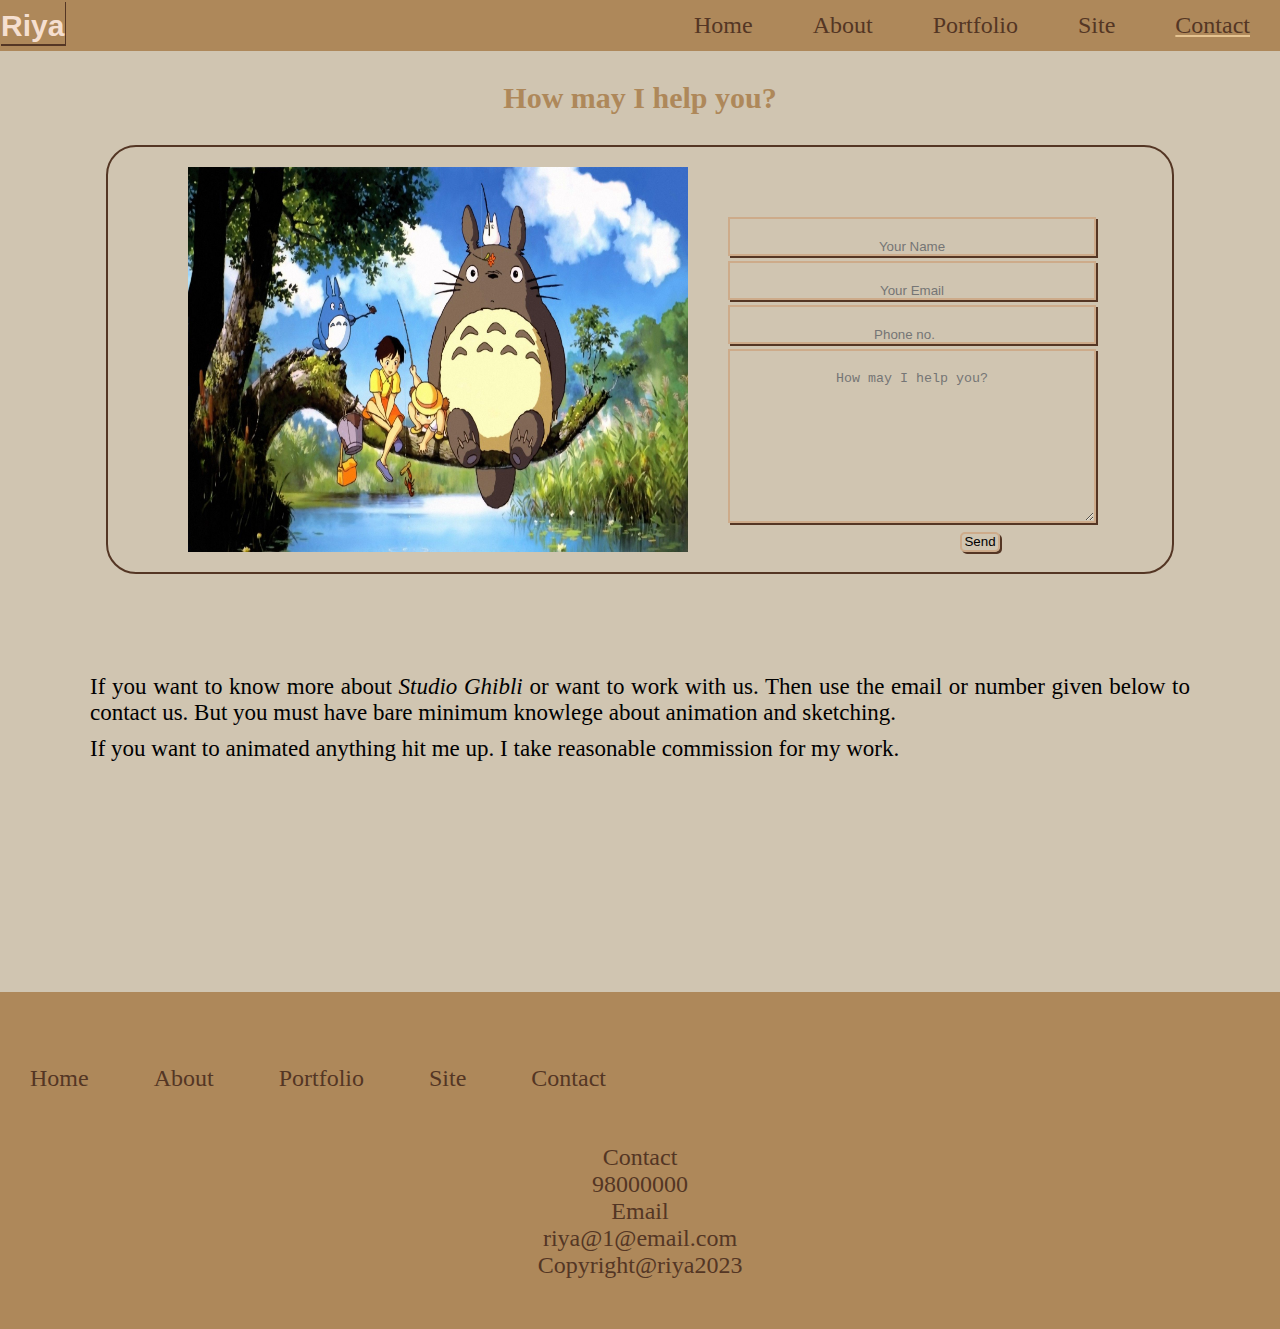
<file: contact.html>
<!DOCTYPE html>
<html>
    <head>
        <title>Contact|</title>
        <link rel="stylesheet" href="css/contact.css">
        <meta charset="UTF-8">
        <meta name="viewport" content="width=device-width, initial-scale=1.0">
        <!-- linking -->
    </head>
    <body>
      <div>
        <div>
          <input type="checkbox" id="toggle">
          <nav>
              <h3 class="logo">Riya</h3>
              <!-- to create logo -->
              <label class="navbar-toggler" for="toggle">
                  <span class="bar"></span>
                  <span class="bar"></span>
                  <span class="bar"></span>
              </label>
              <!-- for menu bar -->
              <ul class="nav-list">
                  <li class="nav-item"><a class="nav-link"  href="home.html">Home</a></li>
                  <li class="nav-item"><a class="nav-link" href="work.html">About</a></li>
                  <li class="nav-item"><a class="nav-link" href="portfolio.html">Portfolio</a></li>
                  <li class="nav-item"><a class="nav-link" href="site.html">Site</a></li>
                  <li class="nav-item"><a class="nav-link active" href="contact.html">Contact</a></li>
              </ul>
      
          </nav>
      </div>
               <div>
                 <h5 class="hi"> How may I help you? </h5>
             </div>
             <!-- helping format -->
                  <div class="box">
                        <img src="images/mnt.jpg" alt="characters">
                          <form>
                            <!-- form for contact -->
                            <input type="text" id="name" placeholder="Your Name" required>
                            <input type="email" id="email" placeholder="Your Email" required>
                            <input type="number" id="number" placeholder="Phone no." required>
                            <textarea id="message" rows="10" placeholder="How may I help you?"></textarea>
                            <button type="submit">Send</button>
                            </form>
                     </div>
                     <div class="msg">
                      <p>
                        If you want to know more about <i>Studio Ghibli</i> or want to work with us. Then use the email or number given below to contact us. But you must have bare minimum knowlege about animation and sketching. </p><p>If you want to animated anything hit me up. I take reasonable commission for my work. 
                      
                      </p>
                     </div>
                     <div class="end">
                      <a class="top" href="home.html">Home</a>
                      <a class="top" href="work.html">About</a>
                      <a class="top" href="portfolio.html">Portfolio</a>
                      <a class="top" href="site.html">Site</a>
                      <a class="top" href="contact.html">Contact</a>
                      <div class="allb">
                      <p class="bottom"> Contact</p>
                      <p class="bottom"> 98000000</p>
                      <p class="bottom"> Email</p>
                      <p class="bottom"> riya@1@email.com</p>
                      <p class="bottom"> Copyright@riya2023</p>
                      </div>
  
                  </div>
      </div>
    </body>
</html>
</file>
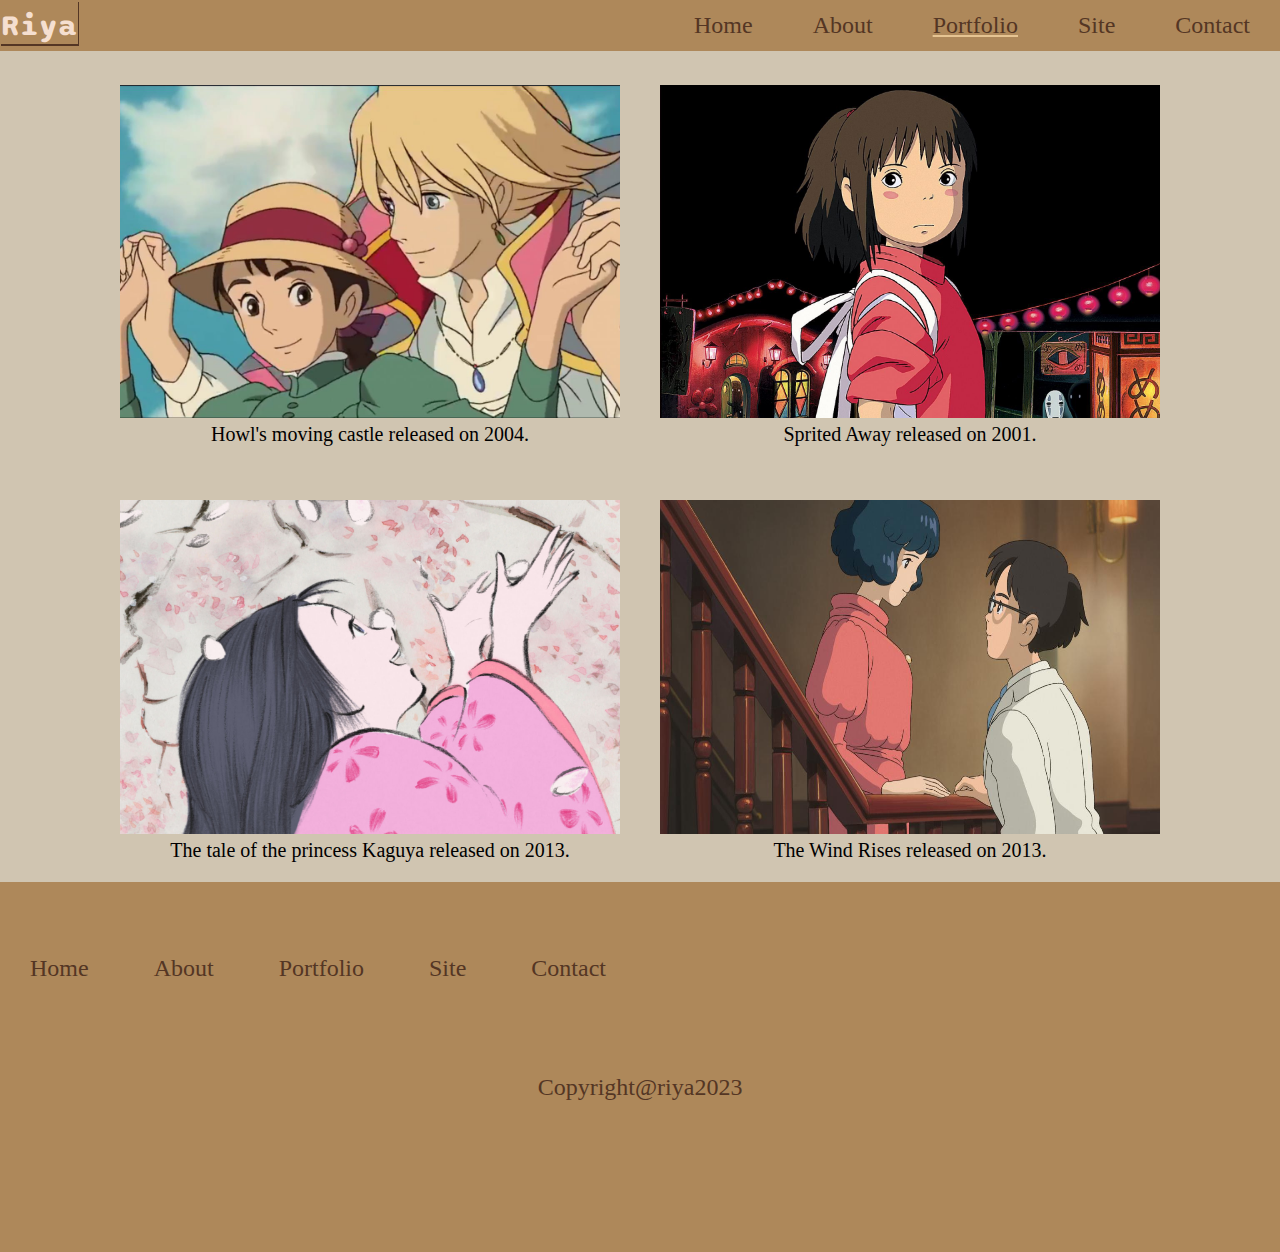
<file: portfolio.html>
<!DOCTYPE html>
<html>
    <head>
        <title>Portfolio|</title>
        <link rel="stylesheet" href="css/portfolio.css">
        <meta charset="UTF-8">
        <meta name="viewport" content="width=device-width, initial-scale=1.0">
        <!-- linking -->
    </head>
    <body>
        <div>
            <div>
                <input type="checkbox" id="toggle">
                <nav>
                    <h3 class="logo">Riya</h3>
                    <!-- to create logo -->
                    <label class="navbar-toggler" for="toggle">
                        <span class="bar"></span>
                        <span class="bar"></span>
                        <span class="bar"></span>
                    </label>
                    <!-- for menu bar -->
                    <ul class="nav-list">
                        <li class="nav-item"><a class="nav-link"  href="home.html">Home</a></li>
                        <li class="nav-item"><a class="nav-link" href="work.html">About</a></li>
                        <li class="nav-item"><a class="nav-link active" href="portfolio.html">Portfolio</a></li>
                        <li class="nav-item"><a class="nav-link" href="site.html">Site</a></li>
                        <li class="nav-item"><a class="nav-link" href="contact.html">Contact</a></li>
                    </ul>
            
                </nav>
            </div>
            <div class="together">
        
                <div class="img12">
                    <!-- putting two img in one div -->
                    <div class="img1">
                       <img src="images/hc.jpg">
                       <p>Howl's moving castle released on 2004. </p>
                    </div>
                    <div class="img1">
                        <img src="images/sp.jpg">
                    <p> Sprited Away released on 2001. </p>
                    </div>
                </div>
                <div class="img12">
                    <!-- putting two img in one div -->
                    <div class="img1">
                        <img src="images/tt.jpg">
                        <p> The tale of the princess Kaguya released on 2013.</p>
                    </div>
                    <div class="img2">
                        <img src="images/twr1.jpg">
                        <p> The Wind Rises released on 2013.</p>
                    </div> 
                </div>
             </div>
             <div class="end">
                <a class="top" href="home.html">Home</a>
                <a class="top" href="work.html">About</a>
                <a class="top" href="portfolio.html">Portfolio</a>
                <a class="top" href="site.html">Site</a>
                <a class="top" href="contact.html">Contact</a>
                <p class="bottom"> Copyright@riya2023</p>
            </div>
        </div>
    </body>
</html>
</file>
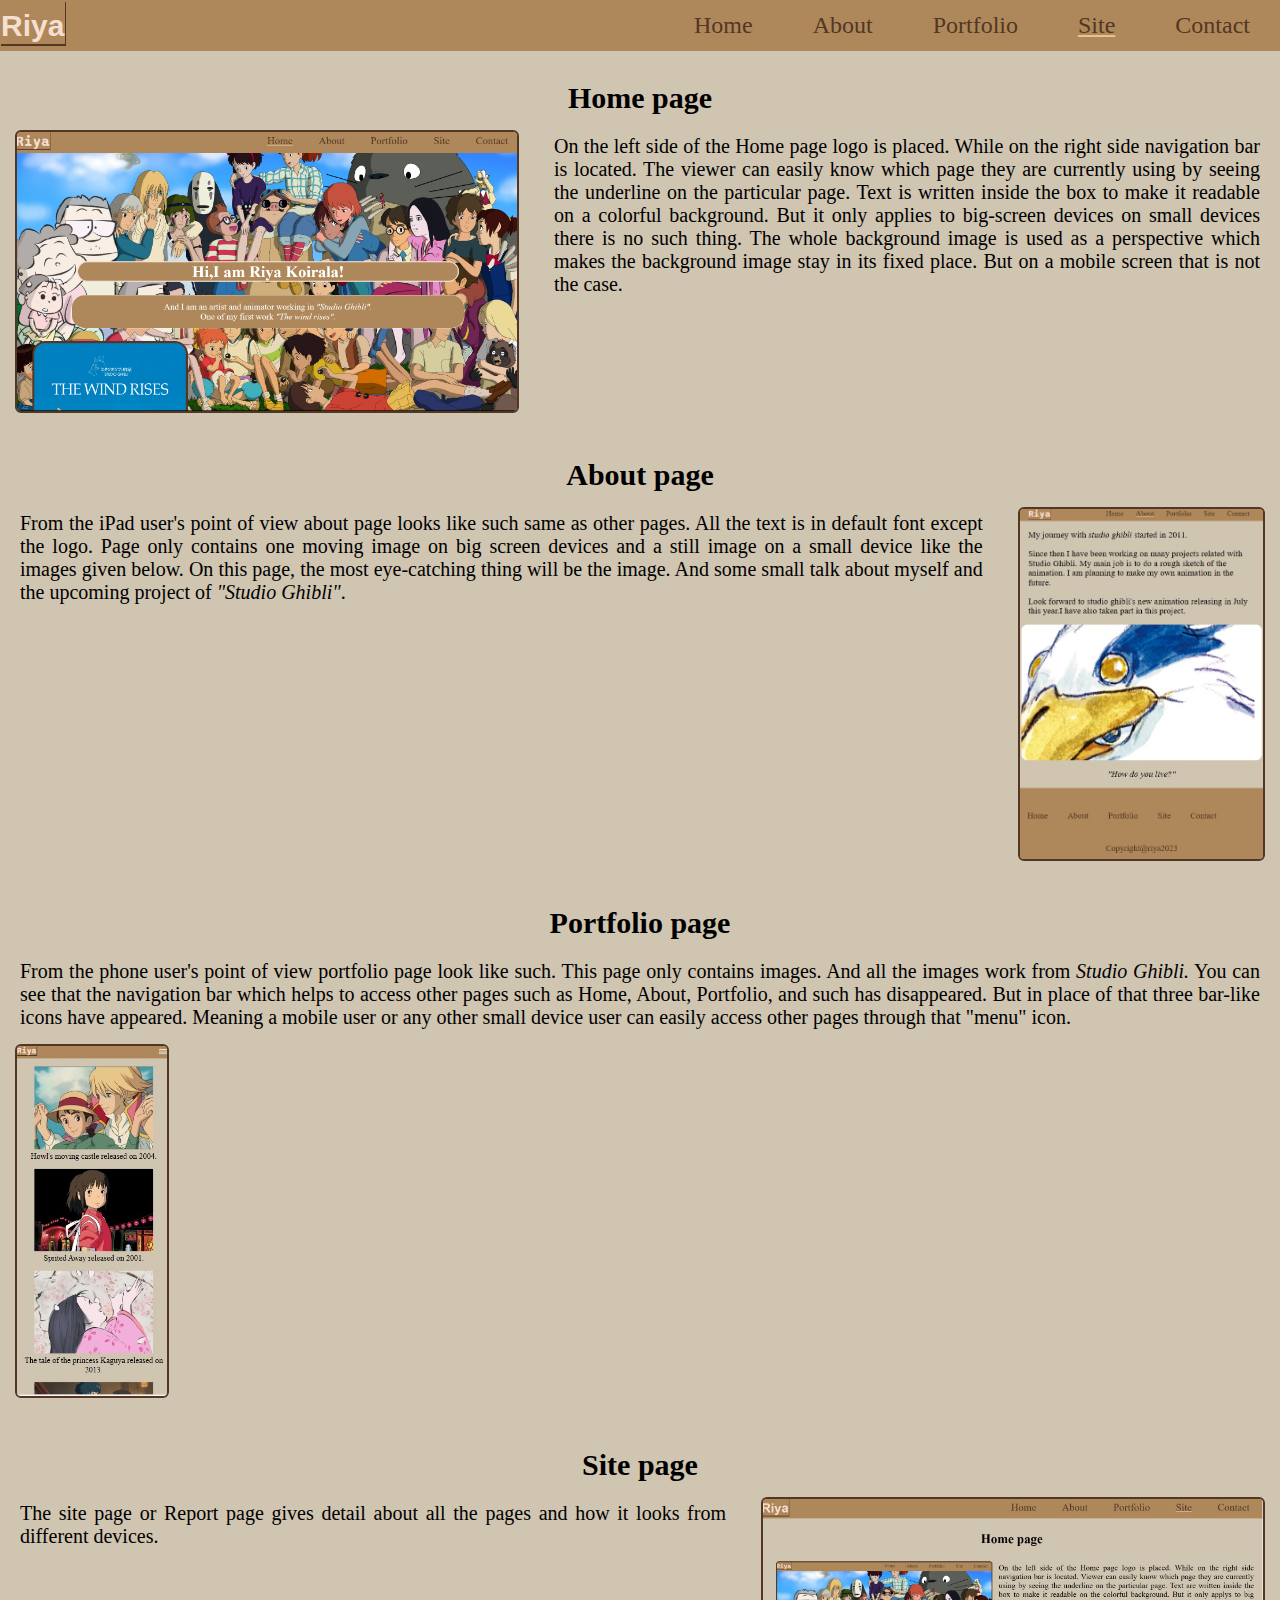
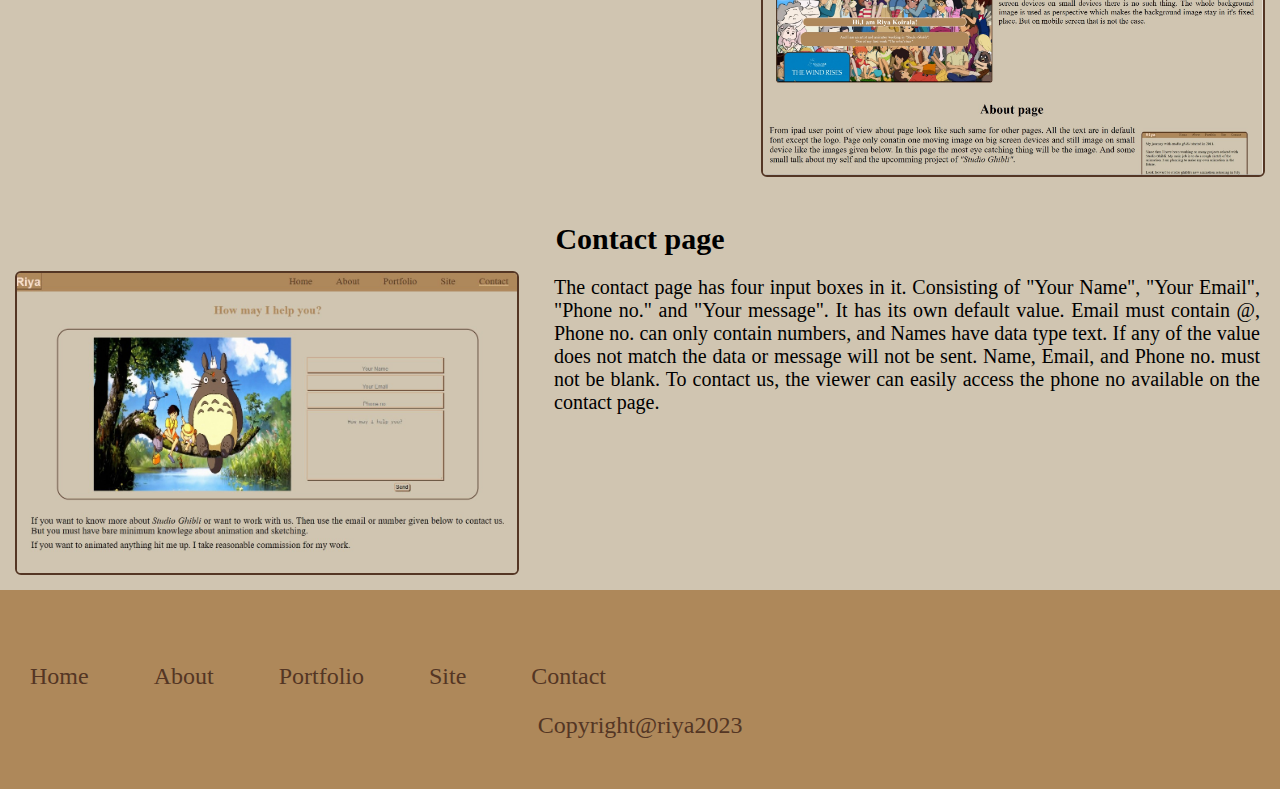
<file: site.html>
<!DOCTYPE html>
<html>
    <head>
        <title>Site|</title>
        <link rel="stylesheet" href="css/site.css">
        <meta charset="UTF-8">
        <meta name="viewport" content="width=device-width, initial-scale=1.0">
        <!-- linking -->
    </head>
    <body>
      <div>
        <div>
          <input type="checkbox" id="toggle">
          <nav>
              <h3 class="logo">Riya</h3>
              <!-- to create logo -->
              <label class="navbar-toggler" for="toggle">
                  <span class="bar"></span>
                  <span class="bar"></span>
                  <span class="bar"></span>
              </label>
              <!-- for menu bar -->
              <ul class="nav-list">
                  <li class="nav-item"><a class="nav-link"  href="home.html">Home</a></li>
                  <li class="nav-item"><a class="nav-link" href="work.html">About</a></li>
                  <li class="nav-item"><a class="nav-link" href="portfolio.html">Portfolio</a></li>
                  <li class="nav-item"><a class="nav-link active" href="site.html">Site</a></li>
                  <li class="nav-item"><a class="nav-link" href="contact.html">Contact</a></li>
              </ul>
      
          </nav>
      </div>
               <div>
                 <h5 class="hi">Home page</h5>
                 <div class="hp">
                <!-- hp stands for home page. -->
                <img src="images/home.png" alt="characters">
                <p> On the left side of the Home page logo is placed. While on the right side navigation bar is located. The viewer can easily know which page they are currently using by seeing the underline on the particular page. Text is written inside the box to make it readable on a colorful background. But it only applies to big-screen devices on small devices there is no such thing. The whole background image is used as a perspective which makes the background image stay in its fixed place. But on a mobile screen that is not the case.</p>

                 </div> 
                 </div>
                 <!-- end of home page -->
                 <div>
                    <h5 class="hi">About page</h5>
                    <div class="ab">
                   <!-- ab stands for about page. -->
                   <p> From the iPad user's point of view about page looks like such same as other pages. All the text is in default font except the logo. Page only contains one moving image on big screen devices and a still image on a small device like the images given below.  On this page, the most eye-catching thing will be the image. And some small talk about myself and the upcoming project of <i>"Studio Ghibli"</i>.</p>
                   <img src="images/about.jpg" alt="page">
   
                    </div> 
                    </div>
                    <!-- end of about page -->
                    <div>
                        <h5 class="hi">Portfolio page</h5>
                        <div class="po">
                       <!-- po stands for portfolio page. -->
                       <p> From the phone user's point of view portfolio page look like such. This page only contains images. And all the images work from <i>Studio Ghibli.</i> You can see that the navigation bar which helps to access other pages such as Home, About, Portfolio, and such has disappeared. But in place of that three bar-like icons have appeared. Meaning a mobile user or any other small device user can easily access other pages through that "menu" icon. </p>

                       <img src="images/portfolio.jpg" alt="page">
       
                        </div> 
                        </div>
                        <!-- end of portfolio page -->
                        <div>
                            <h5 class="hi">Site page</h5>
                            <div class="si">
                           <!-- si stands for site page. -->
                           <p> The site page or Report page gives detail about all the pages and how it looks from different devices.  </p>
                           <img src="images/site.jpg" alt="page">
           
                            </div> 
                            </div>
                            <!-- end of site page -->
                            <div>
                                <h5 class="hi">Contact page</h5>
                                <div class="co">
                               <!-- co stands for contact page. -->
                               <img src="images/contact.jpg" alt="page">
                               <p> The contact page has four input boxes in it. Consisting of "Your Name", "Your Email", "Phone no." and "Your message". It has its own default value. Email must contain @, Phone no. can only contain numbers, and Names have data type text. If any of the value does not match the data or message will not be sent. Name, Email, and Phone no. must not be blank. To contact us, the viewer can easily access the phone no available on the contact page. </p>
                                </div> 
                                </div>
                     <div class="end">
                      <a class="top" href="home.html">Home</a>
                      <a class="top" href="work.html">About</a>
                      <a class="top" href="portfolio.html">Portfolio</a>
                      <a class="top" href="site.html">Site</a>
                      <a class="top" href="contact.html">Contact</a>
                      <p class="bottom"> Copyright@riya2023</p>
                  </div>
      </div>
    </body>
</html>
</file>
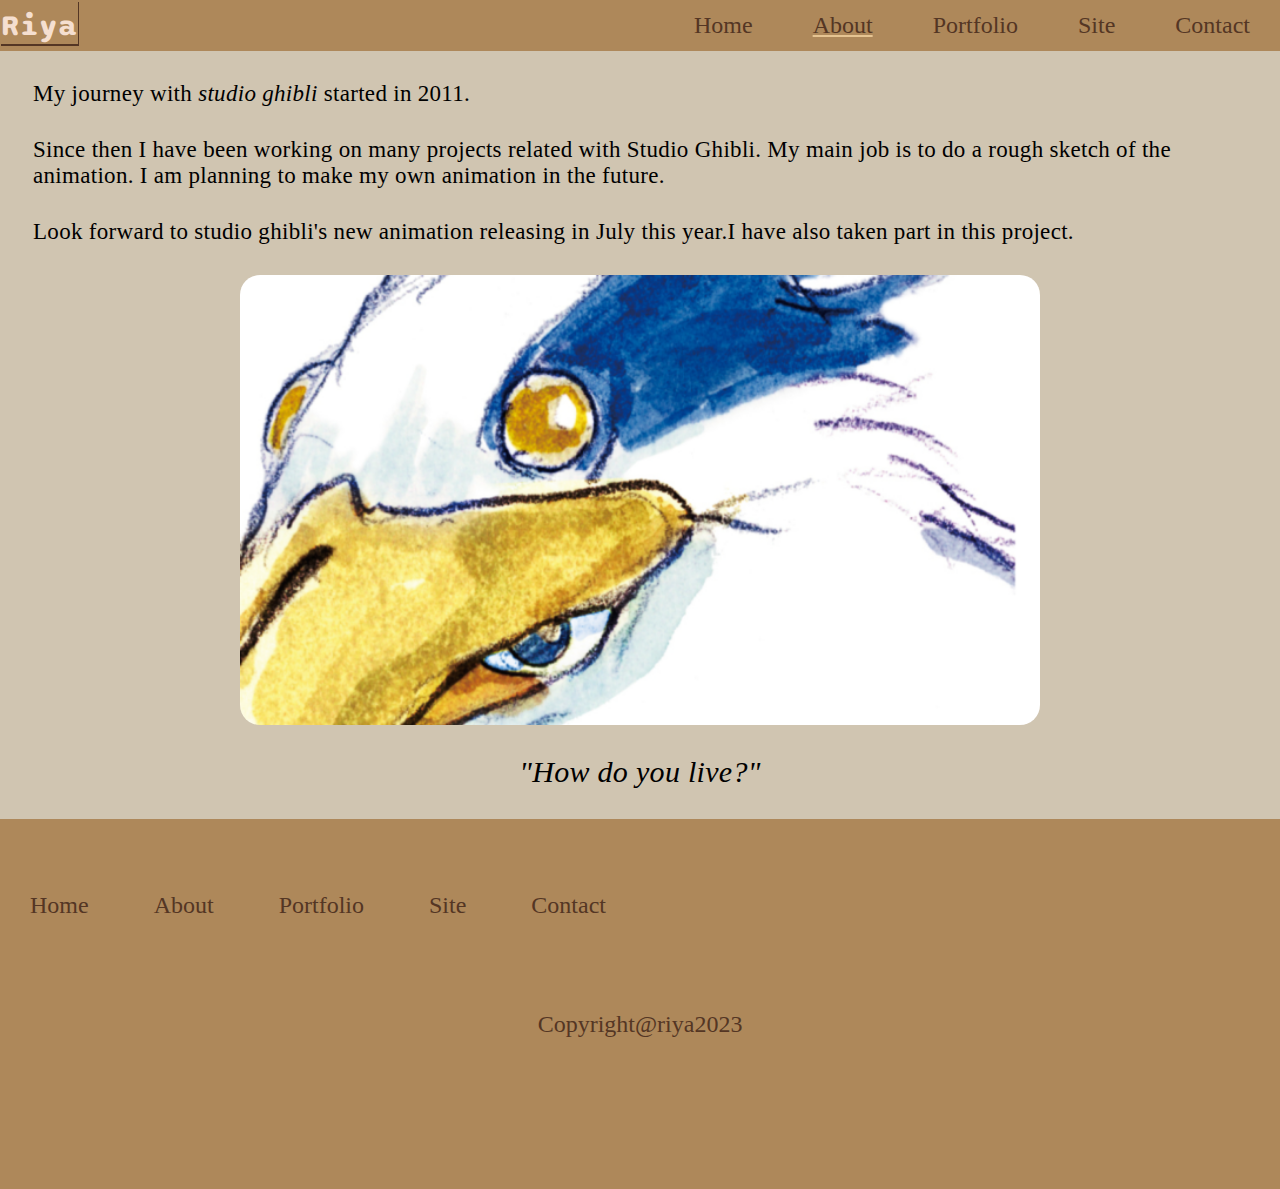
<file: work.html>
<!DOCTYPE html>
<html lang="en">
<head>

    <title>About||</title>
    <meta name="viewport" content="width=device-width, initial-scale=1.0">
    <meta charset="UTF-8">
    <link rel="stylesheet" href="css/work.css">

</head>
    <body>
     <div>
        <div>
            <input type="checkbox" id="toggle">
            <nav>
                <h3 class="logo">Riya</h3>
                <label class="navbar-toggler" for="toggle">
                    <span class="bar"></span>
                    <span class="bar"></span>
                    <span class="bar"></span>
                </label>
                <ul class="nav-list">
                    <li class="nav-item"><a class="nav-link"  href="home.html">Home</a></li>
                    <li class="nav-item"><a class="nav-link active" href="work.html">About</a></li>
                    <li class="nav-item"><a class="nav-link" href="portfolio.html">Portfolio</a></li>
                    <li class="nav-item"><a class="nav-link" href="site.html">Site</a></li>
                    <li class="nav-item"><a class="nav-link" href="contact.html">Contact</a></li>
                </ul>
        
            </nav>
        </div>
        <!-- writing some text. -->
     <div class="text">
        <p>My journey with <i>studio ghibli</i> started in 2011.</p><p> Since then I have been working on many projects related with Studio Ghibli. My main job is to do a rough sketch of the animation. I am planning to make my own animation in the future. </p> <p> Look forward to studio ghibli's new animation releasing in July this year.I have also taken part in this project.</p>
        <div class="img">
            <!-- images 1 -->
            <img src="images/HDYL.jpg"/>
            <p> <i>"How do you live?"</i></p>
        </div>

     </div>
     <div class="end">
        <a class="top" href="home.html">Home</a>
        <a class="top" href="work.html">About</a>
        <a class="top" href="portfolio.html">Portfolio</a>
        <a class="top" href="site.html">Site</a>
        <a class="top" href="contact.html">Contact</a>
        <p class="bottom"> Copyright@riya2023</p>
    </div>
    </div>
</body>
</html>
</file>
<file: css/contact.css>
* {
    margin: 0;
    padding: 0;
    border: 0;
    outline: 0;
    list-style: none;
    text-decoration: none;
}
body{
    font-size: 20px;
    background-color: #d0c5b1;
}
nav {
    display: flex;
    justify-content: space-between;
    line-height: 50px;
    background-color: #ae885a;
    text-align: end;
}
.logo{
    font-family: 'Sono', sans-serif;
    color: #f5dfd0;
    padding: 1px;
    box-shadow: 1px 2px #543624;
    text-align: end;
    font-size: 30px;
    height: 42px;
}
nav .nav-list {
    display: flex;
}

nav .nav-list .nav-item {
    cursor: pointer;
    height: 100%;
    padding: 0 30px;
}
.active{
    text-decoration: underline #e6c492;
    color: #543624;
}
.active:hover{
    text-decoration: underline #e6c492;
    color: #e6c492;
}
nav .nav-list .nav-link {
    color: #543624;
    font-size: 24px;
    font-weight: 500;
    position: sticky;
}
nav .nav-list .nav-link:hover {
    color: #e6c492;
}
nav .navbar-toggler {
    display: none;
    height: min-content;
    margin: 8px -10px 0 0;
    cursor: pointer;
}

nav .navbar-toggler .bar {
    width: 40px;
    height: 5px;
    margin-bottom: 10px;
    background: #ffffff;
    border-radius: 10%;
}
/* for hamburger icon */
input {
    display: none;
}

input:checked ~ nav .nav-list {
    transform: translateY(0);
}

input:checked ~ nav .navbar-toggler {
    margin-top: 25px;
}

input:checked ~ nav .navbar-toggler .bar:nth-child(1) {
    position: fixed;
    transform: rotate(-45deg) translate(-23px, -30px);
}

input:checked ~ nav .navbar-toggler .bar:nth-child(2) {
    display: none;
}

input:checked ~ nav .navbar-toggler .bar:nth-child(3) {
    transform: rotate(45deg) translate(-30px, 25px);
    position: fixed;
}
.hi{
    color: #ae885a;
    text-align: center;
    font-size: 30px;
    margin: 30px;
}
.box{
    display: flex;
    border: 2px solid #543624;
    margin:10px;
    margin-left: auto;
    margin-right: auto;
    padding: 20px;
    width: 80%;
    border-radius: 30px;
    text-align: center;
    margin-bottom: 40px;
    justify-content: center;
}
img{
    width: 500px;
}
form{
   margin: 50px 0px 0px 40px;
}
form input{
    display: block;
    width: 100% ;
    background: transparent;
    border: 2px solid #ca9a7097;
    box-shadow: 2px 2px  #543624;
    text-align: center;
    padding: 20px 0 0 ;
    margin-bottom: 5px;
}
form textarea{
    width: 100% ;
    background: transparent;
    border: 2px solid #ca9a7097;
    box-shadow: 2px 2px  #543624;
    text-align: center;
    padding: 20px 0 0 ;
}
button{
    background: transparent;
    border: 2px solid #ca9a7097;
    text-align: center;
    border-radius: 5px;
    margin: 0px 0px 0px 140px;
    color: black;
    width: 40px;
    height: 20px;
    box-shadow: 2px 2px  #543624;

}
button:hover{
    color: black;
    border: 1px solid white;
    background: white;
}
.msg{
    margin: 30px;
    text-align: justify;
    font-size: 23px;
    margin-bottom: 170px;
    padding: 50px;
}
.msg p{
    margin: 10px;
}
.end{
    width: 100%;
    background: #ae885a;
    display: block;
    padding: 50px 0;
}
.top{
    color: #543624;
    font-size: 24px;
    font-weight: 500;
    text-decoration: none;
    transition: .3s;
    margin: 30px;
    line-height: 3;

}
.top:hover{
    text-decoration: underline;
}
.allb{
    margin-top: 30px;
}
.bottom{
    color: #543624;
    font-size: 24px;
    font-weight: 500;
    text-align: center;
}
@media (max-width:1080px) {
    img{
        width: 400px;
    }
    .end{
        padding: 65px 0;
    }
}
@media (max-width: 1030px) {

    nav {
    padding: 0 2rem;
    height: 50px;
    }

    nav .nav-list .nav-item {
        padding: 0 20px;
    }
    img{
        width: 400px;
        height: 300px;
    }
    form{
        margin: 0px 5px;
     }
}
@media (max-width: 790px) {
    
    nav .nav-list {
        display: grid;
        position: fixed;
        background-color: #ae885a;
        width: 25%;
        top: 48px;
        right: 0;    
        transform: translateY(-130%);
    }

    nav .nav-list .nav-item {
        text-align: center;
        padding: 0;
    }

    nav .navbar-toggler {
        display: grid !important;
    }
    img{
        display: none;
    }
}
@media (max-width: 540px) {
    nav {
        padding: 0 20px 0 0;
        height: 30px;
        line-height: 20px;
    }
    .logo{
        height: 20px;
        font-size: 20px;
    }
    nav .nav-list .nav-item {
        padding: 0 2px;
    }
    nav .nav-list{
        width: 100%;
        height: 100vh;
    }
    nav .navbar-toggler .bar{
        width: 20px;
        height: 2px;
        margin-bottom: 3px;
    }
    input:checked ~ nav .navbar-toggler .bar:nth-child(1){
        transform: rotate(-45deg) translate(-4px, -21px);
    }
    input:checked ~ nav .navbar-toggler .bar:nth-child(3){
        transform: rotate(45deg) translate(-22px, 5px);
    }
    /* to make the hamburger icon small for smal devices */
    nav .nav-list{
        top: 29px;
    }
    .msg{
        padding: 0;
    }
}
@media (max-width: 305px){
    .box{
        margin: 5px;
    }
    .msg {
        font-size: 18px;
        margin-bottom: 0;
    }
    .top{
        font-size: 18px;
    }
    .bottom{
        font-size: 18px;
    }
    .end{
        padding: 0;
    }
}
</file>
<file: css/portfolio.css>
@import url('https://fonts.googleapis.com/css2?family=Saira+Condensed&family=Sono:wght@500&display=swap');

* {
    margin: 0;
    padding: 0;
    border: 0;
    outline: 0;
    list-style: none;
    text-decoration: none;
}
body{
    font-size: 20px;
    background-color: #d0c5b1;
}
nav {
    display: flex;
    justify-content: space-between;
    line-height: 50px;
    background-color: #ae885a;
    text-align: end;
}
.logo{
    font-family: 'Sono', sans-serif;
    color: #f5dfd0;
    padding: 1px;
    box-shadow: 1px 2px #543624;
    text-align: end;
    font-size: 30px;
    height: 42px;
}
nav .nav-list {
    display: flex;
}

nav .nav-list .nav-item {
    cursor: pointer;
    height: 100%;
    padding: 0 30px;
}
.active{
    text-decoration: underline #e6c492;
    color: #543624;
}
.active:hover{
    text-decoration: underline #e6c492;
    color: #e6c492;
}
nav .nav-list .nav-link {
    color: #543624;
    font-size: 24px;
    font-weight: 500;
    position: sticky;
}
nav .nav-list .nav-link:hover {
    color: #e6c492;
}
nav .navbar-toggler {
    display: none;
    height: min-content;
    margin: 8px -10px 0 0;
    cursor: pointer;
}

nav .navbar-toggler .bar {
    width: 40px;
    height: 5px;
    margin-bottom: 10px;
    background: #ffffff;
    border-radius: 10%;
}
/* for hamburger icon */
input {
    display: none;
}

input:checked ~ nav .nav-list {
    transform: translateY(0);
}

input:checked ~ nav .navbar-toggler {
    margin-top: 25px;
}

input:checked ~ nav .navbar-toggler .bar:nth-child(1) {
    position: fixed;
    transform: rotate(-45deg) translate(-23px, -30px);
}

input:checked ~ nav .navbar-toggler .bar:nth-child(2) {
    display: none;
}

input:checked ~ nav .navbar-toggler .bar:nth-child(3) {
    transform: rotate(45deg) translate(-30px, 25px);
    position: fixed;
}
.img12{
    margin-top: 14px;
    display: flex;
    text-align: center;
    justify-content: center;
}
.img1{
    margin: 20px;
}
.img2{
    margin: 20px;
}
.img1 img{
    width: 500px;
}
.img2 img{
    width: 500px;
     height: 333.44px;
}
.end{
    width: 100%;
    height: 30vh;
    background: #ae885a;
    display: block;
    padding: 50px 0;
}
.top{
    color: #543624;
    font-size: 24px;
    font-weight: 500;
    text-decoration: none;
    transition: .3s;
    margin: 30px;
    line-height: 3;

}
.top:hover{
    text-decoration: underline;
}
.bottom{
    color: #543624;
    font-size: 24px;
    font-weight: 500;
    padding: 70px;
    text-align: center;
}
@media (max-width:1080px) {
    .img12{
       display: block;
    }
    .img2{
        margin-top: 20px;
    }
}
@media (max-width: 1030px) {

    nav {
    padding: 0 2rem;
    height: 50px;
    }
    nav .nav-list .nav-item {
        padding: 0 20px;
    }
    .bottom{
        padding: 50px;
    }
    .img12 {
        margin-bottom: 20px;
    }
}
@media (max-width: 920px){
    img {
        width: 420px;
    }
    .top{
        font-size: 28px;
    }
    .bottom{
        font-size: 28px;
    }
}
@media (max-width: 790px) {
    
    nav .nav-list {
        display: grid;
        position: fixed;
        background-color: #ae885a;
        width: 25%;
        top: 48px;
        right: 0;    
        transform: translateY(-130%);
    }

    nav .nav-list .nav-item {
        text-align: center;
        padding: 0;
    }

    nav .navbar-toggler {
        display: grid !important;
    }
}
@media (max-width: 650px) {


    .img1 img{
        width: 400px;
    }

    .bottom{
        padding: 60px;
        font-size: 23px;
    }
}
@media (max-width: 640px) {

    .img2 img{
    width: 400px;
    height: 235px;
    }
    .top{
        font-size: 20px;
    }
    .bottom{
        padding: 40px;
        font-size: 20px;
    }
}

@media (max-width: 540px) {
    nav {
        padding: 0 20px 0 0;
        height: 30px;
        line-height: 20px;
    }
    .logo{
        height: 20px;
        font-size: 20px;
    }
    nav .nav-list .nav-item {
        padding: 0 2px;
    }
    nav .nav-list{
        width: 100%;
        height: 100vh;
    }
    nav .navbar-toggler .bar{
        width: 20px;
        height: 2px;
        margin-bottom: 3px;
    }
    input:checked ~ nav .navbar-toggler .bar:nth-child(1){
        transform: rotate(-45deg) translate(-4px, -21px);
    }
    input:checked ~ nav .navbar-toggler .bar:nth-child(3){
        transform: rotate(45deg) translate(-22px, 5px);
    }
    /* to make the hamburger icon small for smal devices */
    nav .nav-list{
        top: 29px;
    }
    .img1 img{
        width: 300px;
    }
    .img2 img{
    width: 300px;
    height: 155px;
    }
    .top{
        font-size: 18px;
    }
    .bottom{
        padding: 20px;
        font-size: 18px;
    }
    .end{
        width: 100%;
        height: 23vh;
    }
}

@media (max-width: 460px){
    .top{
        font-size: 20px;
    }
    .bottom{
        padding: 5px;
        font-size: 20px;
    }
} 
@media (max-width: 341px){
    .img1 img{
        width: 250px;
    }
    .img2 img{
        width: 250px;
    }

    .top{
        font-size: 16px;
        line-height: 1;
    }
    .bottom{
        padding: 20px;
        font-size: 16px;
    }
}
</file>
<file: css/site.css>
* {
    margin: 0;
    padding: 0;
    border: 0;
    outline: 0;
    list-style: none;
    text-decoration: none;
}
body{
    font-size: 20px;
    background-color: #d0c5b1;
}

nav {
    display: flex;
    justify-content: space-between;
    line-height: 50px;
    background-color: #ae885a;
    text-align: end;
}
.logo{
    font-family: 'Sono', sans-serif;
    color: #f5dfd0;
    padding: 1px;
    box-shadow: 1px 2px #543624;
    text-align: end;
    font-size: 30px;
    height: 42px;
}
nav .nav-list {
    display: flex;
}

nav .nav-list .nav-item {
    cursor: pointer;
    height: 100%;
    padding: 0 30px;
}
.active{
    text-decoration: underline #e6c492;
    color: #543624;
}
.active:hover{
    text-decoration: underline #e6c492;
    color: #e6c492;
}
nav .nav-list .nav-link {
    color: #543624;
    font-size: 24px;
    font-weight: 500;
    position: sticky;
}
nav .nav-list .nav-link:hover {
    color: #e6c492;
}
nav .navbar-toggler {
    display: none;
    height: min-content;
    margin: 8px -10px 0 0;
    cursor: pointer;
}

nav .navbar-toggler .bar {
    width: 40px;
    height: 5px;
    margin-bottom: 10px;
    background: #ffffff;
    border-radius: 10%;
}
/* for hamburger icon */
input {
    display: none;
}

input:checked ~ nav .nav-list {
    transform: translateY(0);
}

input:checked ~ nav .navbar-toggler {
    margin-top: 25px;
}

input:checked ~ nav .navbar-toggler .bar:nth-child(1) {
    position: fixed;
    transform: rotate(-45deg) translate(-23px, -30px);
}

input:checked ~ nav .navbar-toggler .bar:nth-child(2) {
    display: none;
}

input:checked ~ nav .navbar-toggler .bar:nth-child(3) {
    transform: rotate(45deg) translate(-30px, 25px);
    position: fixed;
}
.hp{
    display: flex;
    justify-content: space-evenly;
}
.hp p{
    margin-top: 20px;
    margin-left: 20px;
    margin-right: 20px;
    text-align: justify;
}
img{
    width: 500px;
    border: 2px solid #543624;
    border-radius: 6px;
    margin: 15px;
}
.hi{
    text-align: center;
    font-size: 30px;
    margin-top: 30px;
}
.ab{
    display: flex;
    justify-content: space-evenly;
    text-align: justify;
}
.ab p{
    margin-top: 20px;
    margin-left: 20px;
    margin-right: 20px;
    text-align: justify;
}
.ab img{
    width: 400px;
    height: 350px;
}
.po img{
    width: 150px;
    height: 350px;
}
.po p{
    margin-top: 20px;
    margin-left: 20px;
    margin-right: 20px;
    text-align: justify;
}
.si{
    display: flex;
}
.si p{
    margin-top: 20px;
    margin-left: 20px;
    margin-right: 20px;
    text-align: justify;
}
.co{
    display: flex;
    justify-content: space-evenly;
    text-align: justify;
}
.co p{
    margin-top: 20px;
    margin-left: 20px;
    margin-right: 20px;
    text-align: justify;
}
.end{
    width: 100%;
    background: #ae885a;
    display: block;
    padding: 50px 0;
}
.top{
    color: #543624;
    font-size: 24px;
    font-weight: 500;
    text-decoration: none;
    transition: .3s;
    margin: 30px;
    line-height: 3;

}
.top:hover{
    text-decoration: underline;
}
.bottom{
    color: #543624;
    font-size: 24px;
    font-weight: 500;
    text-align: center;
}
@media (max-width:1080px) {
    img{
        width: 400px;
    }
}
@media (max-width: 1030px) {

    nav {
    padding: 0 2rem;
    height: 50px;
    }

    nav .nav-list .nav-item {
        padding: 0 20px;
    }
    img {
        width: 400px;
        height: 280px;
    }
}
@media (max-width: 790px) {
    
    nav .nav-list {
        display: grid;
        position: fixed;
        background-color: #ae885a;
        width: 25%;
        top: 48px;
        right: 0;    
        transform: translateY(-130%);
    }

    nav .nav-list .nav-item {
        text-align: center;
        padding: 0;
    }

    nav .navbar-toggler {
        display: grid !important;
    }
    img{
        height: 300px;
    }
 
}
@media (max-width: 690px){
    .hp{
        display: grid;
    }
    .ab{
        display: grid;
    }
    .ab img{
        width: 250px;
        height: 290px;
    }
    .po{
        display: grid;
    }
    .si{
        display: grid;
    }
    .co{
        display: grid;
        margin-bottom: 20px;
    }
}
@media (max-width: 540px) {
    nav {
        padding: 0 20px 0 0;
        height: 30px;
        line-height: 20px;
    }
    .logo{
        height: 20px;
        font-size: 20px;
    }
    nav .nav-list .nav-item {
        padding: 0 2px;
    }
    nav .nav-list{
        width: 100%;
        height: 100vh;
    }
    nav .navbar-toggler .bar{
        width: 20px;
        height: 2px;
        margin-bottom: 3px;
    }
    input:checked ~ nav .navbar-toggler .bar:nth-child(1){
        transform: rotate(-45deg) translate(-4px, -21px);
    }
    input:checked ~ nav .navbar-toggler .bar:nth-child(3){
        transform: rotate(45deg) translate(-22px, 5px);
    }
    /* to make the hamburger icon small for smal devices */
    nav .nav-list{
        top: 29px;
    }
}
@media (max-width: 507px){
    img{
        width: 250px;
        height: 150px;
    }
    .top{
        font-size: 18px;
    }
    .bottom{
        font-size: 18px;
    }
}
</file>
<file: css/work.css>
@import url('https://fonts.googleapis.com/css2?family=Saira+Condensed&family=Sono:wght@500&display=swap');

* {
    margin: 0;
    padding: 0;
    border: 0;
    outline: 0;
    list-style: none;
    text-decoration: none;
}
body{
    font-size: 20px;
    background-color: #d0c5b1;
    width: 100%;
    height: 100vh;
}
nav {
    display: flex;
    justify-content: space-between;
    line-height: 50px;
    background-color: #ae885a;
    text-align: end;
}
.logo{
    font-family: 'Sono', sans-serif;
    color: #f5dfd0;
    padding: 1px;
    box-shadow: 1px 2px #543624;
    text-align: end;
    font-size: 30px;
    height: 42px;
}
nav .nav-list {
    display: flex;
}

nav .nav-list .nav-item {
    cursor: pointer;
    height: 100%;
    padding: 0 30px;
}
.active{
    text-decoration: underline #e6c492;
    color: #543624;
}
.active:hover{
    text-decoration: underline #e6c492;
    color: #e6c492;
}
nav .nav-list .nav-link {
    color: #543624;
    font-size: 24px;
    font-weight: 500;
    position: sticky;
}
nav .nav-list .nav-link:hover {
    color: #e6c492;
}
nav .navbar-toggler {
    display: none;
    height: min-content;
    margin: 8px -10px 0 0;
    cursor: pointer;
}

nav .navbar-toggler .bar {
    width: 40px;
    height: 5px;
    margin-bottom: 10px;
    background: #ffffff;
    border-radius: 10%;
}
/* for hamburger icon */
input {
    display: none;
}

input:checked ~ nav .nav-list {
    transform: translateY(0);
}

input:checked ~ nav .navbar-toggler {
    margin-top: 25px;
}

input:checked ~ nav .navbar-toggler .bar:nth-child(1) {
    position: fixed;
    transform: rotate(-45deg) translate(-23px, -30px);
}

input:checked ~ nav .navbar-toggler .bar:nth-child(2) {
    display: none;
}

input:checked ~ nav .navbar-toggler .bar:nth-child(3) {
    transform: rotate(45deg) translate(-30px, 25px);
    position: fixed;
}
.text{
    letter-spacing: 0.3px;
    margin: 3px;
}
.text p{
    margin: 30px;
    font-size: 23px;
}
@keyframes slidein{
    from{
        transform: translateX(-60px);
    }
    to{
        transform: translate(60px);
    }
}
img{
    margin-left: auto;
    margin-right: auto;
    width: 800px;
    border-radius: 20px;
    display: grid;
    text-align: center;
    animation: slidein 3s ease-in-out infinite alternate ;
}
.img p{
    text-align: center;
    font-size: 30px;
}
.end{
    width: 100%;
    height: 30vh;
    background: #ae885a;
    display: block;
    padding: 50px 0;
}
.top{
    color: #543624;
    font-size: 24px;
    font-weight: 500;
    text-decoration: none;
    transition: .3s;
    margin: 30px;
    line-height: 3;

}
.top:hover{
    text-decoration: underline;
}
.bottom{
    color: #543624;
    font-size: 24px;
    font-weight: 500;
    padding: 70px;
    text-align: center;
}
@media (max-width: 1030px) {

    nav {
    padding: 0 2rem;
    height: 50px;
    }

    nav .nav-list .nav-item {
        padding: 0 20px;
    }
    .bottom{
        padding: 50px;
    }
}
@media (max-width: 920px){
    img {
        width: 820px;
        animation: none ;
    }
    .text p {
            font-size: 28px;
    }
    .top{
        font-size: 28px;
    }
    .bottom{
        font-size: 28px;
    }
}
@media (max-width: 830px) {
    img{
        width: 800px;
    }
}
@media (max-width: 790px) {
    
    nav .nav-list {
        display: grid;
        position: fixed;
        background-color: #ae885a;
        width: 25%;
        top: 48px;
        right: 0;    
        transform: translateY(-130%);
    }

    nav .nav-list .nav-item {
        text-align: center;
        padding: 0;
    }

    nav .navbar-toggler {
        display: grid !important;
    }
    .text p {
        font-size: 23px;
    }
    img{
        width: 600px;
    }
    .bottom{
        padding: 60px;
        font-size: 23px;
    }
}
@media (max-width: 640px) {
    img{
        width: 450px;
    }
    .top{
        font-size: 20px;
    }
    .bottom{
        padding: 40px;
        font-size: 20px;
    }
}
@media (max-width: 540px) {
    nav {
        padding: 0 20px 0 0;
        height: 30px;
        line-height: 20px;
    }
    .logo{
        height: 20px;
        font-size: 20px;
    }
    nav .nav-list .nav-item {
        padding: 0 2px;
    }
    nav .nav-list{
        width: 100%;
        height: 100vh;
    }
    nav .navbar-toggler .bar{
        width: 20px;
        height: 2px;
        margin-bottom: 3px;
    }
    input:checked ~ nav .navbar-toggler .bar:nth-child(1){
        transform: rotate(-45deg) translate(-4px, -21px);
    }
    input:checked ~ nav .navbar-toggler .bar:nth-child(3){
        transform: rotate(45deg) translate(-22px, 5px);
    }
    /* to make the hamburger icon small for smal devices */
    nav .nav-list{
        top: 29px;
    }
    .top{
        font-size: 18px;
    }
    .bottom{
        padding: 20px;
        font-size: 18px;
    }
    .end{
        width: 100%;
        height: 23vh;
    }
}
@media (max-width: 460px){
    img{
        width: 350px;
        margin: 10px;
        border-radius: 0;
    }
    .top{
        font-size: 20px;
    }
    .bottom{
        padding: 5px;
        font-size: 20px;
    }
}
@media (max-width: 396px){
    img{
        width: 290px;
    }
}
@media (max-width: 333px){
    img{
        width: 250px;
    }
    .top{
        font-size: 16px;
        line-height: 1;
    }
    .bottom{
        padding: 20px;
        font-size: 16px;
    }
}
</file>
